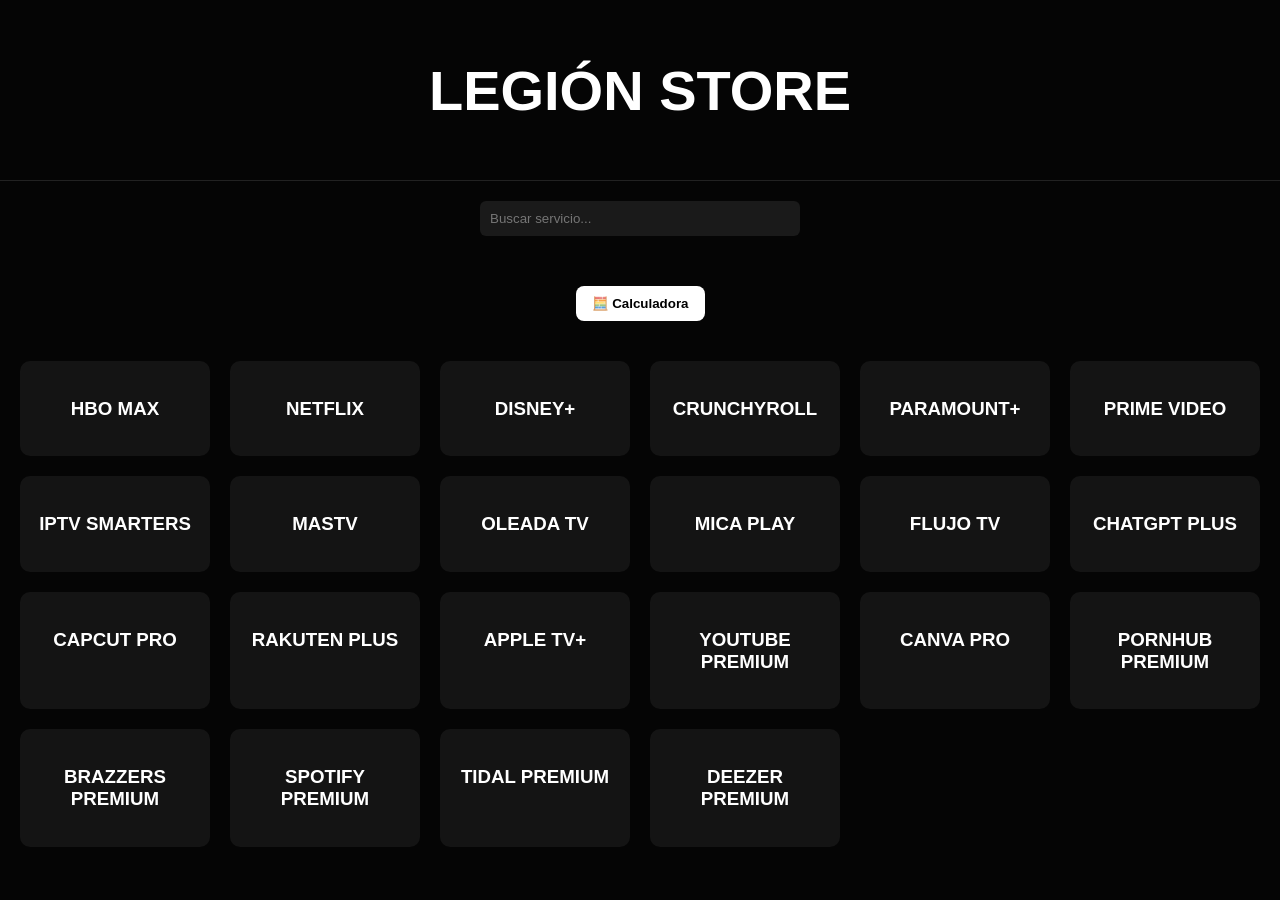
<file: index.html>
<!DOCTYPE html>
<html lang="es">
<head>
<meta charset="UTF-8">
<title>LEGION STORE</title>
<link rel="stylesheet" href="style.css">

<link rel="icon" type="image/png" href="logo.png">
</head>

<div id="loadingScreen">

<img src="logo.png" class="loading-logo">

<h2>Cargando formatos...</h2>

<div class="loader"></div>

</div>

<body>
   <!-- Video de fondo -->
  <video autoplay muted loop id="bg-video">
    <source src="video.mp4" type="video/mp4">
    Tu navegador no soporta videos de fondo.
  </video>

  <!-- Capa de overlay para oscurecer -->
  <div class="overlay"></div>


<header>
<h1>LEGIÓN STORE</h1>
</header>

<div class="search-box">
<input type="text" id="search" placeholder="Buscar servicio...">
</div>
<button class="calc-btn" onclick="openCalculator()">🧮 Calculadora</button>
<div id="services" class="services"></div>

<div id="formSection" class="form-section hidden">

<h2 id="serviceTitle"></h2>

<div id="dynamicForm"></div>

<button class="generate" onclick="generateText()">Generar mensaje</button>

<textarea id="result"></textarea>

<button class="copy" onclick="copyText()">Copiar</button>

<button class="back" onclick="goBack()">Volver</button>

</div>

<script src="script.js"></script>

</body>
</html>
</file>
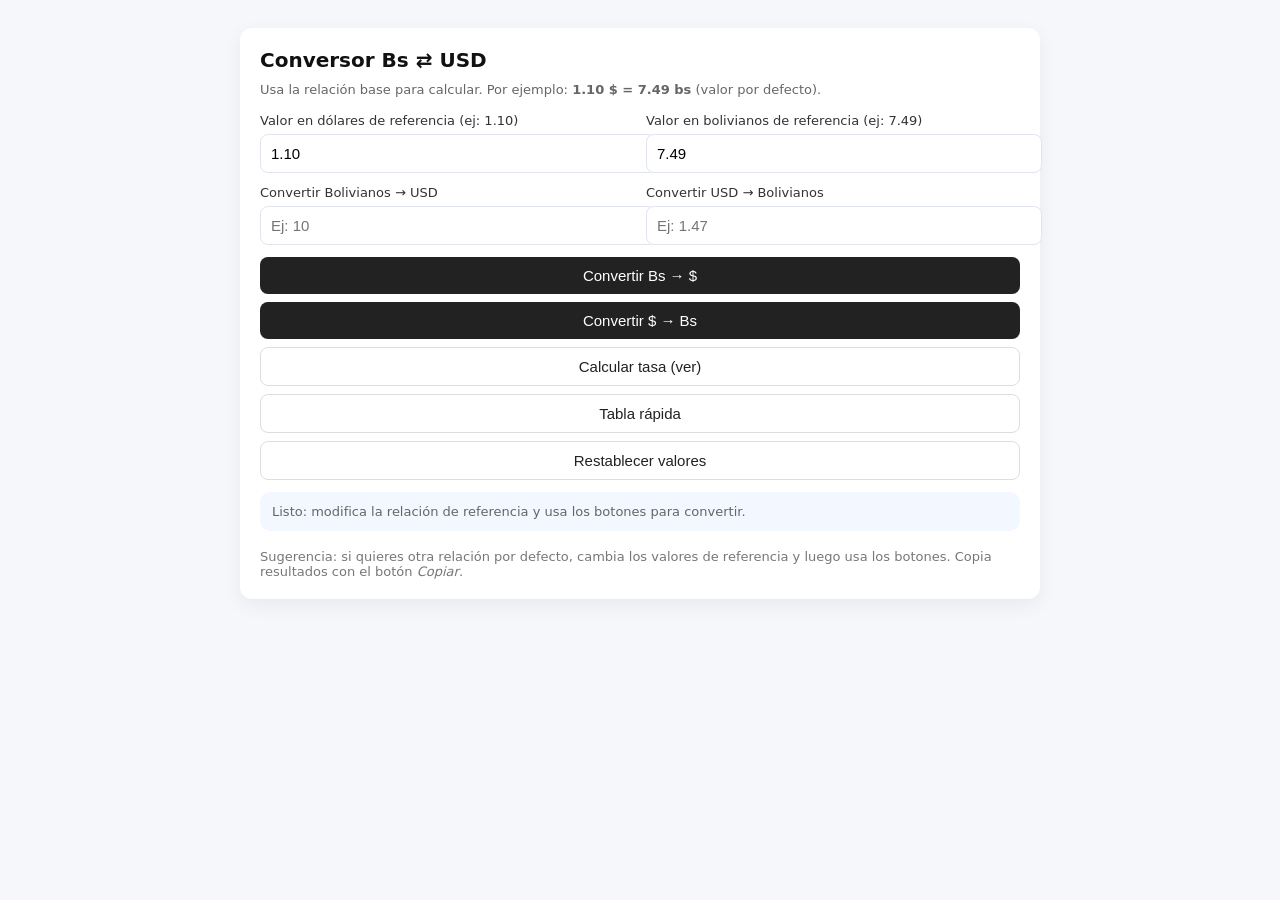
<file: conversor_bs_usd.html>
<!doctype html>
<html lang="es">

<head>
  <meta charset="utf-8" />
  <meta name="viewport" content="width=device-width,initial-scale=1" />
  <title>Conversor Bs ⇄ USD</title>
  <style>
    :root {
      font-family: Inter, system-ui, Segoe UI, Roboto, 'Helvetica Neue', Arial;
    }

    body {
      margin: 0;
      background: #f6f7fb;
      color: #111;
      display: flex;
      align-items: flex-start;
      justify-content: center;
      padding: 28px
    }

    .card {
      background: #fff;
      border-radius: 12px;
      box-shadow: 0 6px 20px rgba(20, 24, 40, 0.06);
      width: 100%;
      max-width: 760px;
      padding: 20px
    }

    h1 {
      margin: 0 0 10px;
      font-size: 20px
    }

    p {
      margin: 6px 0 16px;
      color: #555
    }

    .grid {
      display: grid;
      grid-template-columns: 1fr 1fr;
      gap: 12px
    }

    label {
      display: block;
      font-size: 13px;
      margin-bottom: 6px;
      color: #333
    }

    input,
    button,
    select {
      width: 100%;
      padding: 10px;
      border-radius: 8px;
      border: 1px solid #e1e5ee;
      font-size: 15px
    }

    .muted {
      font-size: 13px;
      color: #666
    }

    .row {
      display: flex;
      gap: 8px
    }

    .row>* {
      flex: 1
    }

    .actions {
      display: flex;
      gap: 8px;
      flex-wrap: wrap;
      margin-top: 12px
    }

    .btn {
      cursor: pointer;
      border: none;
      background: #222;
      color: #fff;
      padding: 10px;
      border-radius: 8px
    }

    .ghost {
      background: #fff;
      border: 1px solid #ddd;
      color: #222
    }

    .table {
      margin-top: 16px;
      border-collapse: collapse;
      width: 100%
    }

    .table th,
    .table td {
      border: 1px solid #eef2f7;
      padding: 8px;
      text-align: right
    }

    .table th {
      text-align: left;
      background: #fbfdff
    }

    .small {
      font-size: 13px;
      color: #666
    }

    .result {
      margin-top: 12px;
      padding: 12px;
      border-radius: 10px;
      background: #f3f7ff
    }

    .copy {
      background: #0b74ff;
      color: #fff;
      border: none;
      padding: 8px 10px;
      border-radius: 8px;
      cursor: pointer
    }

    footer {
      margin-top: 18px;
      font-size: 13px;
      color: #777
    }
  </style>
</head>

<body>
  <div class="card">
    <h1>Conversor Bs ⇄ USD</h1>
    <p class="muted">Usa la relación base para calcular. Por ejemplo: <strong>1.10 $ = 7.49 bs</strong> (valor por
      defecto).</p>

    <div class="grid">
      <div>
        <label>Valor en dólares de referencia (ej: 1.10)</label>
        <input id="baseUsd" type="number" step="0.0001" value="1.10" />
      </div>
      <div>
        <label>Valor en bolivianos de referencia (ej: 7.49)</label>
        <input id="baseBs" type="number" step="0.0001" value="7.49" />
      </div>
    </div>

    <div style="margin-top:12px" class="grid">
      <div>
        <label>Convertir Bolivianos → USD</label>
        <input id="inputBs" type="number" step="0.01" placeholder="Ej: 10" />
      </div>
      <div>
        <label>Convertir USD → Bolivianos</label>
        <input id="inputUsd" type="number" step="0.01" placeholder="Ej: 1.47" />
      </div>
    </div>

    <div class="actions">
      <button id="convBs" class="btn">Convertir Bs → $</button>
      <button id="convUsd" class="btn">Convertir $ → Bs</button>
      <button id="rateBtn" class="ghost">Calcular tasa (ver)</button>
      <button id="quickTable" class="ghost">Tabla rápida</button>
      <button id="reset" class="ghost">Restablecer valores</button>
    </div>

    <div id="output" class="result" aria-live="polite">
      <div class="small">Resultado aparecerá aquí.</div>
    </div>

    <table id="table" class="table" hidden>
      <thead>
        <tr>
          <th>Cantidad</th>
          <th>En $</th>
          <th>En Bs</th>
        </tr>
      </thead>
      <tbody></tbody>
    </table>

    <footer>
      Sugerencia: si quieres otra relación por defecto, cambia los valores de referencia y luego usa los botones. Copia
      resultados con el botón <em>Copiar</em>.
    </footer>
  </div>

  <script>
    // Elementos
    const baseUsd = document.getElementById('baseUsd');
    const baseBs = document.getElementById('baseBs');
    const inputBs = document.getElementById('inputBs');
    const inputUsd = document.getElementById('inputUsd');
    const convBs = document.getElementById('convBs');
    const convUsd = document.getElementById('convUsd');
    const rateBtn = document.getElementById('rateBtn');
    const output = document.getElementById('output');
    const quickTable = document.getElementById('quickTable');
    const table = document.getElementById('table');
    const tbody = table.querySelector('tbody');
    const reset = document.getElementById('reset');

    function getRate() {
      const usd = parseFloat(baseUsd.value) || 0;
      const bs = parseFloat(baseBs.value) || 0;
      if (bs === 0) return 0;
      // dólares por 1 Bs
      return usd / bs;
    }

    function formatMoney(n) {
      return Number(n).toLocaleString('en-US', { minimumFractionDigits: 2, maximumFractionDigits: 2 });
    }

    convBs.addEventListener('click', () => {
      const bsVal = parseFloat(inputBs.value);
      if (isNaN(bsVal)) { showMsg('Ingresa una cantidad en Bs a convertir.'); return }
      const rate = getRate();
      const usd = bsVal * rate;
      showMsg(`${bsVal} Bs ≈ $ ${formatMoney(usd)} (tasa: $${formatMoney(rate)} por 1 Bs)`);
      createCopyButton(`${formatMoney(usd)}`);
    });

    convUsd.addEventListener('click', () => {
      const usdVal = parseFloat(inputUsd.value);
      if (isNaN(usdVal)) { showMsg('Ingresa una cantidad en $ a convertir.'); return }
      const rate = getRate();
      const bs = (rate === 0) ? 0 : (usdVal / rate);
      showMsg(`$ ${formatMoney(usdVal)} ≈ ${formatMoney(bs)} Bs (tasa: $${formatMoney(rate)} por 1 Bs)`);
      createCopyButton(`${formatMoney(bs)}`);
    });

    rateBtn.addEventListener('click', () => {
      const rate = getRate();
      if (rate === 0) { showMsg('La unidad en Bs no puede ser 0.'); return }
      showMsg(`1 Bs ≈ $ ${formatMoney(rate)}  — 1 $ ≈ ${formatMoney(1 / rate)} Bs (según ${baseUsd.value} $ = ${baseBs.value} Bs)`);
      createCopyButton(formatMoney(rate));
    });

    quickTable.addEventListener('click', () => {
      const sample = [1, 5, 10, 20, 35, 47, 56, 83, 215];
      tbody.innerHTML = '';
      const rate = getRate();
      sample.forEach(x => {
        const usd = x * rate;
        const tr = document.createElement('tr');
        tr.innerHTML = `<td style="text-align:left">${x}</td><td>$ ${formatMoney(usd)}</td><td>${formatMoney(x)} Bs</td>`;
        tbody.appendChild(tr);
      });
      table.hidden = false;
      showMsg('Tabla rápida generada.');
    });

    reset.addEventListener('click', () => {
      baseUsd.value = '1.10';
      baseBs.value = '7.49';
      inputBs.value = '';
      inputUsd.value = '';
      tbody.innerHTML = '';
      table.hidden = true;
      showMsg('Valores restablecidos a 1.10 $ = 7.49 bs.');
    });

    function showMsg(html) {
      output.innerHTML = `<div class=\"small\">${html}</div>`;
    }

    function createCopyButton(text) {
      const btn = document.createElement('button');
      btn.textContent = 'Copiar resultado';
      btn.className = 'copy';
      btn.style.marginTop = '8px';
      btn.addEventListener('click', async () => {
        try {
          await navigator.clipboard.writeText(text);
          btn.textContent = 'Copiado ✓';
          setTimeout(() => btn.textContent = 'Copiar resultado', 1200);
        } catch (e) {
          alert('No se pudo copiar en este navegador.');
        }
      });
      output.appendChild(btn);
    }

    // Initialize small helper text
    showMsg('Listo: modifica la relación de referencia y usa los botones para convertir.');
  </script>
</body>

</html>
</file>
<file: style.css>
body{
background:#0b0b0b;
font-family:Arial;
color:white;
margin:0;
}

header{
text-align:center;
padding:20px;
font-size:28px;
font-weight:bold;
border-bottom:1px solid #222;
}

.search-box{
display:flex;
justify-content:center;
padding:20px;
}

.search-box input{
width:300px;
padding:10px;
border:none;
border-radius:6px;
background:#1a1a1a;
color:white;
}

.services{
display:grid;
grid-template-columns:repeat(auto-fit,minmax(180px,1fr));
gap:20px;
padding:20px;
}

.card{
background:#141414;
border-radius:10px;
padding:20px;
text-align:center;
cursor:pointer;
transition:0.3s;
border:1px solid #222;
}

.card:hover{
border-color:red;
transform:scale(1.05);
}

.card img{
width:60px;
margin-bottom:10px;
}

.form-section{
padding:30px;
max-width:600px;
margin:auto;
}

.hidden{
display:none;
}

input,select{
width:100%;
padding:10px;
margin-bottom:10px;
background:#1a1a1a;
border:none;
color:white;
border-radius:6px;
}

button{
padding:10px;
border:none;
margin:5px;
cursor:pointer;
border-radius:6px;
}

.generate{
background:red;
color:white;
}

.copy{
background:#333;
color:white;
}

.back{
background:#222;
color:white;
}

textarea{
width:100%;
height:300px;
margin-top:10px;
background:#111;
color:white;
padding:10px;
border:none;
border-radius:6px;
}




.calc-btn{
display:block;
margin:20px auto;

background:rgb(255, 255, 255);
color:rgb(0, 0, 0);
border:none;
padding:10px 16px;
border-radius:8px;
cursor:pointer;
font-weight:bold;
}

.calc-btn:hover{
background:#000000;
color: white;
}






#loadingScreen{
position:fixed;
top:0;
left:0;
width:100%;
height:100%;
background:#000000;
display:flex;
flex-direction:column;
justify-content:center;
align-items:center;
color:white;
z-index:9999;
}

.loading-logo{
width:120px;
margin-bottom:20px;
}

.loader{
width:40px;
height:40px;
border:4px solid rgba(255,255,255,0.3);
border-top:4px solid white;
border-radius:50%;
animation:spin 1s linear infinite;
margin-top:10px;
}

@keyframes spin{
0%{transform:rotate(0deg);}
100%{transform:rotate(360deg);}
}




.card{
border:3px solid transparent;
border-radius:10px;
padding:15px;
cursor:pointer;
transition:0.3s;
}












/* base card */

.card{
border:3px solid transparent;
border-radius:10px;
padding:15px;
cursor:pointer;
transition:0.3s;
}

/* STREAMING */

.HBOMAX:hover{
border-color:#8b5cf6;
}

.NETFLIX:hover{
border-color:#e50914;
}

.DISNEY:hover{
border-color:#0a1e8c;
}

.CRUNCHYROLL:hover{
border-color:#f47521;
}

.PARAMOUNT:hover{
border-color:#0064ff;
}

.PRIMEVIDEO:hover{
border-color:#00a8e1;
}

/* IPTV */

.IPTVSMARTERS:hover{
border-color:#6c63ff;
}

.MASTV:hover{
border-color:#4fc3f7;
}

.OLEADATV:hover{
border-color:#2dd4bf;
}

.MICAPLAY:hover{
border-color:#00bcd4;
}

.FLUJOTV:hover{
border-color:#2979ff;
}

/* APPS */

.CHATGPTPLUS:hover{
border-color:#10a37f;
}

.CAPCUTPRO:hover{
border-color:#ffffff;
}

/* OTROS */

.RAKUTENPLUS:hover{
border-color:#bf0000;
}

.APPLETV:hover{
border-color:#a5a5a5;
}

/* INVITACIONES */

.YOUTUBEPREMIUM:hover{
border-color:#ff0000;
}

.CANVAPRO:hover{
border-color:#00c4cc;
}

/* ADULTOS */

.PORNHUBPREMIUM:hover{
border-color:#ff9000;
}

.BRAZZERSPREMIUM:hover{
border-color:#ffd600;
}

/* MUSICA */

.SPOTIFYPREMIUM:hover{
border-color:#1db954;
}

.TIDALPREMIUM:hover{
border-color:#ff00f2;
}

.DEEZERPREMIUM:hover{
border-image: linear-gradient(90deg,#ff0000,#00ff00,#0066ff) 1;
}






/* El video ocupa toda la pantalla */
#bg-video {
  position: fixed;
  top: 0;
  left: 0;
  width: 100%;
  height: 100%;
  object-fit: cover; /* Para cubrir toda el área sin deformarse */
  z-index: -2;       /* Detrás de todo el contenido */
}

/* Overlay negro semitransparente para resaltar contenido */
.overlay {
  position: fixed;
  top: 0;
  left: 0;
  width: 100%;
  height: 100%;
  background-color: rgba(0,0,0,0.5); /* Ajusta opacidad */
  z-index: -1; /* Entre video y contenido */
}

/* Contenido por encima */
.content {
  position: relative;
  z-index: 1;
  color: white;
  font-family: Arial, sans-serif;
  text-align: center;
  padding: 50px;
}
</file>
